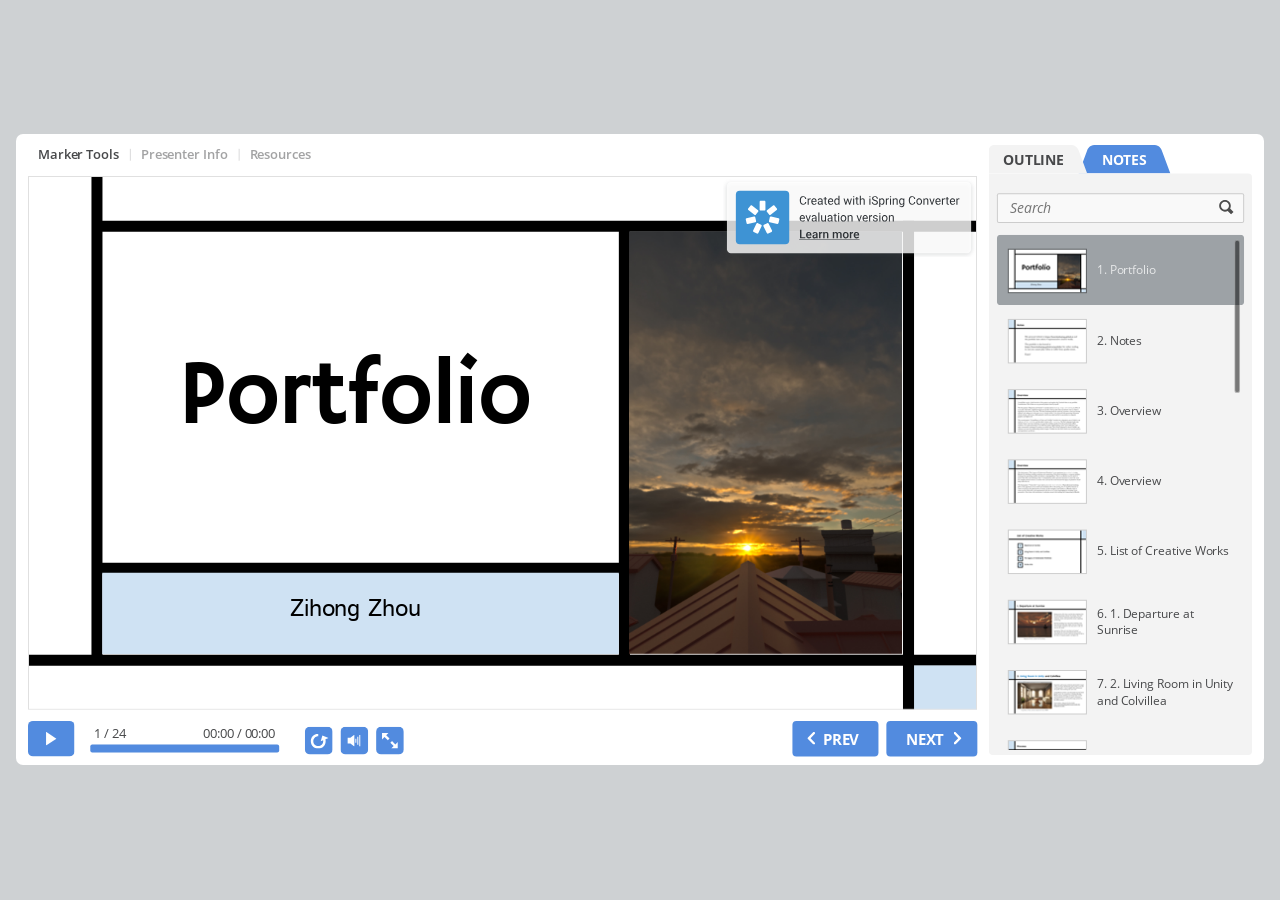
<file: static/portfolioWeb/index.html>
<!DOCTYPE html>
<!-- Created with iSpring --><!-- 1262 644 --><!--version 10.2.0.91 --><!--type html --><!--mainFolder ./ -->
<html style=background-color:#ced1d3;>
<head>
    <meta http-equiv="Content-Type" content="text/html;charset=utf-8"/><meta name="viewport" content="width=device-width,initial-scale=1,minimum-scale=1,maximum-scale=1,user-scalable=no"/><meta name="format-detection" content="telephone=no"/><meta name="apple-mobile-web-app-capable" content="yes"/><meta name="apple-mobile-web-app-status-bar-style" content="black"/><meta http-equiv="X-UA-Compatible" content="IE=edge"/><meta name="msapplication-tap-highlight" content="no"/><title>portfolio</title><link rel="apple-touch-icon-precomposed" href="data/apple-touch-icon.png"/><link rel="shortcut icon" type="image/ico" href="data/favicon.ico"/><style>body {background-color:#ced1d3;}#spr0_20271a0c {display:none;}</style>
    
    
    <style>
		#playerView {
			position:absolute;
			-webkit-tap-highlight-color:rgba(0,0,0,0);
			-webkit-user-select:none;
			-moz-user-select:none;
			-webkit-touch-callout:none;
			-webkit-user-drag:none;
		}
		#playerView * {
			position:absolute;
		}
		#preloader {
			width: 50px;
			height: 50px;
			position: absolute;
			top: 0;
			left: 0;
			bottom: 0;
			right: 0;
			margin: auto;
			border-radius: 10px;
			background-color: rgba(0, 0, 0, 0.5);
		}

		#preloader::after {
			content: '';
			position: absolute;
			background: url([data-uri]);
			background-size: cover;
			top: 0;
			left: 0;
			bottom: 0;
			right: 0;
			animation: preloader_spin 1s infinite linear;
			-webkit-animation: preloader_spin 1s infinite linear;
		}

		@keyframes preloader_spin { 0% {transform: rotate(0deg);} 100% {transform: rotate(360deg);} }
		@-webkit-keyframes preloader_spin { 0% {-webkit-transform: rotate(0deg);} 100% {-webkit-transform: rotate(360deg);}}
    </style>
</head>
<body>
	<div id="preloader"></div>
	<script src="data/browsersupport.js?4F2C6B6A"></script>
	<script src="data/player.js?4F2C6B6A"></script>
    <div id="content"></div>
    <div id="spr0_20271a0c"></div>
    <script>
		(function(startup){
			function start(savedPresentationState)
			{
				var presInfo = "eNrsvX9yJEdyLniVmtYfb8YMBWb8jqTmSQsUgGnaomcocgTJqB6jFYBCo0SgCq+q0M1+sjHTNdbs7Rn2EHsTnWT9+zwiMguNblLUSE+c1chEtFdkRkZ4ePivcPf4pxfLF5+/+CfTuZNjd+ynMZ+eTH3XH02Pj1ye5t4nb/zR8bHv//ji4MVOHn5Yb3Y367vlWuCrpz+8e/F5H7uDF7cvPg9e/l5J+9V6s/j6YfOtDdEGb+Sph7cvPrediQcvHvH55fZqvXr7rekO7WH3bW/+Uh5ZvPj8n16s8J/v8B8Bd5vHxcGL+YvP/4ENLx4e5LEtQXnEWX7sZn63XfBn/uuPf/jjgT692u497T/99MP+0+4H+t6NnzY/8PTDp5/GNIeHb/YHEvmwYuLDnu/2Hw6ffvjt+OH86TFvnxvGx59ePDOOjz99s/d0/wNPX+49nT799NvHvad/YJZvr8dPF/L96NO7vXGn7nlsy+Mv7vcoGFtm++KP8vsDfp/X3++eUsHBiw3I5cUfSfX/9OKmEMcf62fR05ejzfcFtnI+Nf2xPT2dzs5O89RHm6dHtk/T02Di8bExXT6Z/VFH/uJ6vpu//mx7t7xemMN/xBpfPf31ikv/e3x/2dp2t/eX5vBh9UZ3fMrc8N7JyK7bLGQ+3cEwve/Hg329eb36Znm7Xr2ZfHO7ftT9LjMSjHSHXWf4nj9Mvk8+GJt9SDbZxdSYP/7hAAMh3v7hDwW3io7r8nKn//PlbeUZuhJL/ksmzy62t/OHxbb89LX2d6F/3pc/3+nfG/3zbq0PK+p/u94tthXt/dHxUQrmZDpzERz0uJ9ml/tpl83J8bGLzuajZ9Bun0W7/Tja7U9AOwcKlL96P3lYbLbr1fxu8m5xuV3uFpPldnK72z1sP3/92evPbhfzzbvl6no7f79cvTl8s9zdPl4eLteT+ep6srtdTBqvn9wuNovJdnG3uNptJ36yWTxsFtvFajffLd8uJlebhf7j3Xrz3fZwIl/f/H7vffmuDFj6WW93i+vJfPcjhvH6s/b+688mN+vNZL26W64W8vX5tTx5MFmuJlfz7WLyfv0o/1it1rvJw938/eStYHW9ncgb28ebm8VmcrNZ30/+x+P8brl7L2PZPi62hxjk6eof1+9/8fMkyN+9XWzeLhfvKk2m09mRPfFH0zNvTqfenHTTfNr103CcZ6fp1J34s/AMTbpnadJ9nCbdT6DJOlaQ5RdCJY9315O75XeLyW49eQPCmU8uN8vFzWRdHpysb5QCN+t/JM2BJBffy+rKmr+7fT/5Qhb/6u7xeoHH7kEJ9+8HepPFna1Xu83y8nG3XK+2n0+O7u5Kn/eTudDy/WhztI9cr4W6Lt9Lo5D6zWEl45vlZrurTx1M/uWf/9fJ4mG+2T1KPxjX14+rzXK7+Jd//r9B59KzviCfl85lZHfy0PZKFntyvdgu36z40maxul5shIzxhKhH9nDyxY77ZDWRDXH3nptp8k52g2AHry1vlkLk8sz9w/xqJ5sBn7pb3izkzcnt/Hqykn12vZgLfmR/SdtytZNtu5WJvcP2le3wjvv4i8n2lkvwZo2PA883jzqbHaHd8l461akDQcNYBWc3ggQZ3fZxiZ0snxHG8jgHmj/HMq6lj398lOnfLeZv8cr65kY+V1C1nS/v+OPjDmuPj70B8xDeMsfX55Oru/XjNbonTjG1d3PZypfbxXYr3yM+3ixWi418Ujp6u757vF8Iqq/0ze3BRCa9ETKRf+GL66vFHP9+d7u8ugV7WJEByQflj5LNvTAfPnsnP8mo5Kd/XD9uVov35DDr+4dH6VMGOn+QTpQWr5fCpwQ1QgbbX1RC2S5Etb3eo5TzJZHw1XpNIv3bFTgQOpit794u7wRJJBul5e1k924tU7+sFHkwAUUK3erolbpIF7L6gre7KZZqWJ+DxrrX8p8NyekSuJZFUNYp3HG3mV+B0U4G2h4+Oblbr7/bgnTWoBb2wkH/t+1zHwTbnSzAWfnVxfdXC5mTEGlltjJ2IcHHOyFC+cL145Wg+PL9MB52JBuxUv//eKSYKpSLL8hAHrd48gbSR8gMHV0uBDd3yze3u/v5wwNnvhUptFhNt7I5xk9XMuBMNnMRP5vl/yS5CqFc3a6W/+MReF/X4WH/yaIu5eNXRIbiqSztCFENt20lD7A68mUZ+upqwDXkD0TR+5WMYbv8n5gUUKmfWN7P34g0GnqRrVyE5aXMB3OvdAqRO9+Aip9wRZnSvSB9O3l8kL0rnG61fnf45yHVjkI+69MsT0+tD1Pv7PH0OB+dTI/O8rEJ3Sz54/iMVPPPSjX/canm/41SDTSyu11u9nc/fj1fvJlfcSP8LWj93Ry85EtZsSVUpu0gNYaFxHpLN7JXHjfKY4QMQDbHd9wvpKf79fXiTin/tuhDw7YEYYBxrYU5c69/OXRXXyQFP8Pe2rbgZ0a8li8q0e0W30NgbMu45ndv1hvhzPdb7Bbpt8ixGxFZS0zonewF9KY7i/tN9rn0S/m93FBwadfzx52IC/RatMkvdA+8WazB6N8LcYNT4tHVWkSEyK6V7nT0SlWUnQpDkKEfTn675hzvFt8LhuWbEGht+MDjYivbUkUkP1RZqPKtyY10KM/qb3dtMR/aCsrEHiERFouHySOXh19fzEcKxEjNIGFciKYiAzoS6TEQABk7lv72/VZE/Z1I2cu5jki4BKYo6/i0bVjzNxzM45afF64ovGIOPiSDFWmG3u90ctvl/eNdZYF3d+2d+zV/k+eXO/JjVdQuZQIiNedkVwOKQZU6hLXqEHXYou+826KXFREnPaFdprj4fo51OKgr+vu5CLXlBOveKFu4+PJhN/pMU6du7h6XMnZhk/LYPuOregEnvoG0E72ACBZ++iDK/5s3QJDInd27xfw71RvYLmrcXKiKAuh3QBZVQHY2YAkDviIqaF3MN1xvfUi33tP9hlUsM/qZ8uFz2abA46yadn+HzVi58km03VE+idMT26WptzlM+3CWpiezHE+Mj0fBnzzDlcOzXDl8nCuHn8CVR7r5rqrmlUP/AC/GYz+ssOGp0f4FaPAfi/84/MdrRx/B4M+QGszh5Dm0VnKIJ2f92dHpyfTYnZ5NZQZ+etwfmelZtmddyEcunPhnyCE+Sw7x4+QQfwI5fGToWKETFWuX86vvwHBghB0opxqbcU9NIPoSKAuemnXb9c3uHYzLC5Gd33+9k4W/L9ojRJEwiNWW0k+oYrsQNib9kmmsoLx9/iHf3373/uA5C4c2TZPMYFDF5pEPPd49yFQrT6Ikul0+UBS9lA9tabs9KBc8KNbVav7//j8wwqnOjpSIwRpkZ8tq2dFEoP0+F9GwvBPUfq6felwBd4vVenO/fiyqwnoN415UdU52vlEjq0no2rW8t6XyKkakgJDtqjPgSZ05Z/GFmPk0Gq4pSf/udj2Z38tE0I3atwTfrGUKfy3CtZhmggSRBje7gpJqkN4u5tcyoPodmqHy8xcH+Gn3KCJscSeLAPMahsFq+w5mlQq8RTEbL4WrNGO8NkLDv8dK/7D9eEhifIZIq0ZX5duYrn6ejMQeTn6YwVa2chZ7f+qCmabj09OpP8mdSJnZ0TSe9mdGpEw6OcvPsJX0LFtJH2cr6SewlR81Ebq7VtuH5ab4Rx7m0FLU/h4MQtHaHm7Xu/VTo7BuwKu1ShJ1y3y1Z8Oq0ldN7OXYK7Cdiy4FBVy+VcxxdaesqF/Bm4ZdoPo3HDuyaakwYg7VfpcdtRqxBO6R+X1VrrEfP+LkGHvDRtpv22kXS6F2+f2rhX5IFKwN/D2v8M/BdYc+LvFpmj/yzevld7vJ8XInOLhb/ss//1+ifs/Ja4ZBKlu546CmGwxKpjssj2z+d3hM/ojWXzQ7uBjezjdL9vQJL8FmMbIwLhdirCxvHu90wfY8HHTCPPFyFP51O4erfIM5rMDt7tZvhKdtB9xcL3bCVUUi/Dgn+Xb3+jP9xFTenurEMe/pcjV9xLylh4+oNgcfeHUqsymrKAh+efLVlz8zfiO7GP38w4vbu+5b29lkbtyVTOH2zgzgHxpbonW8bert7Mg4E4yZep+Opt7Y42kf+9k0Hh+fHR/3Np7m55wO+VnGkz/OePJPOVXToWI9fyOGyEO1X+G2hjoLnzOo/Gb5/QRiWDrCYr+av6c9uvr9YrsbCd89xoV3QC8qkX6v/nd8rezCxQ0dv/f3slH+5+Kap0I/U0H0ZMVPw9HsqE9n05OcxKDJp2GaXfTTcDLr+/70tDs+6Z9Z8f7ZFe8/vuL9v23Fj+gbKSqMWp6rxY5+A3K2xQ4EUchAV/F4Lmrab+7Wl0IXX9yJKincmHytMhswirbe92BD7TgPGgn1ssWOmvK4c37wjfa7HPW7HUhq7FSd3IoGOK1SRaXHnwXleHvan7qEE7fjbuqPj+209z0MINMfncV83JnT507gu+eP4LtPnMHLKw//BuI5oxz+Sv0sWD1IjmnZ4VjeX3LZfkViKI8NjEIdffRCqzA7GPQcHICsZqrcP8dbmnPmjbpOZHjyQ/WvwZ4a9QtLYv345vbZ4wZYG9tGum/u5tttVbh380v4lsR0oAN95MXf7t7fqVajlsub9VrPeRaTX9LFORfiffOrX/z/QKXuUjg2uTud9sfZi0od0lRgP+3tUezOuhPbp+PnqPUjASOfihgx/55a9evN16IvXkF7u5alfStkgeUXjflHKk2qjb7+rPgkX382URquhzD0jX9gkD/D7xrdQrXerEUzJEFvr0Tnv7qd/PKr3//95OjqanFXbHXZde+oZInA/t3Dbvn3v6pHX/SJ0rP/4VGPjPjx8k7Gwi6eHPv83HUz63oz0s0IDrrZbwT/i43SwJn64pUDfGgvnoWjo9OUp2dnqZ/6KArcUchmeiqG4pE5OepOzp4l7ufDcswn4nLMTwnMeb2pw4cZcE6PyO83c7EP15vd683kZLmBgcQGIdfXPHi95o9Lxil8Cevx92o9oouvhiPRVzyakVfO5/eXC2F8wv+Ovzo5k1++flhcPd7NN4Qnv/xST/Anr5abzXrzq70Hvh4/8BswV7QfbW+X390KvU+/vl1u7hbvS09fkUt/eceDATz4m9/8vXR7tVnfzK8Wu72nZuuV6AE7/eDT574enjtZMsZoox0O0HS2ftQOJr9/t5ZZvucewqvAxNfcxPKPyReyGR+wI8XIHX59Ob/bCZb+5tWs/jj55ZmMW4zp1bXsVpnz/eOOm4sYWV+u78ZPU9v+MXT4M5QfP35/GZfNkZ3l6dHMivDoZJMdhbNedGa4eLujYPrn3Lzm+RAj84kYI/NTgox+eCLUgkZ78Gx5B8fcL0VJerOBEvR2geU/Xn8vphCaQKzzR2mQ7VR/qVu3CKC2875cL1dl9wr0N4/zawUmv/z6QQwlnox9JdQ8X73hbiNpQe8A1cJ9MD2mjKn7f/JLsbu/wMHtJUb1ejOb34sMwZeWq9u1CLv2w8niQTjD+mZyJhvmGs++Wm4RiTFfLdaPZAsnX73+TPrTL02+eP3Z71Qr+81crDnB0KawGW4hnMxe0QIYNC8+vbjW4y3qdz9Pcnfqkf+Bk6AW6Bl9b069mXYxB9Huz+I0nx2FaTo7610Mx91RfDa+9vn4A/OJAATzUyIQftxkPnBD/n6tMWI4D1/tigdsuwSrG59r3y7uHnTdofBsd/r6X/OT8t5y0xT97eTyUbaHPjyKXBg6O6hn7sW79CXcdys9wUckz64dunIQ2EuCtIf1jkE+JYhneS8EX+Jhbtf3a5yAwGGnRyRbnvVv1w+3VPvnOBb+1In/fHzg/8UEoQWj0+1yXr6+ef3YdUddOfj/saf+fzf2K/72wzCFeTHky6gOhOfIjhYus34oeqL8drl4u1Bnzvbx8lr04u2H/kjg/boFOMgaiZDkPOe79cMza6pnD1v1r5bgyQ2FII459HgHBztYm3J8L8stw/+Xf/5fD3tBK9XWK5jh2YrotL9ZXw8vy7Ld3am39XE7djrras7fwDuK4IT1uxU8T2+xvIc/8rT26elIDSE4FbT9XJ0LJ3qS+OXt8m4NSn7f3AydPQ7HKU1tSrOp98FOj0+T2HGzHHpzYo9OzXPRveb5I3fziTN3E37aKevXO3iLaPzMGWcpq1/oVky05e4AMSliSc3r3tdtoYbViGfwqK/[base64]/DMvJoabJ94EF1k5u6a1aT5dVam3SzLCtreyey9gaRSh8RCqS5Em/IeGo4+UtIXXXJkeq2u0Pwbnl893o3/TuR68v5vfDsu2u1KZ8nXC/0dn1dj6WKAId77Uro+Ov3MqX7Pzdy6nx/aqyfTU8djoBs8NNje3Y6PfMn3clx593s6LmzZ/P84bP5xOmz+SnHz+FwcrHerEV9Uja6pTdWONFXYlWoE6mdAtCz9aqCJWya0R9XNCAOnsaP64FtC2eDw+nuTjqFKB9OgAfWK9QHvnYP9wSDMw+eRmYeTBa7q0NyogUjPLZiyb//xUcJLmJ61OnwznaxK/GJ62vMBiEfN3Drqd9X6H0LUVH8wNTIRA/7658nRb6CekQT7F4kDFTRr/Rwv+X5+GT6oxCm3dlJmvpT0QmO+9zLf6I9SSd9f/S8C/f500nzieNJ81POJz86fqzr11fL6dlSVAU45PeUttl74SXbwz/TNTt1s3SczrrpmZudTH3OSRQ3a6e98c4cnR6fzvqz59bs+fNF84kDRtP/qdfs+O5xIRbjavHno2V7cs8awNk0iO7kyKSTs+lJkPXxsizTvgvH05k7OTrt7VnMR89tLPv8SZ79xEmetP3rF2l/0GojPQlVnO9EEj/g7ydjyP+OwTFkmNXM3cEdsMTRmJhgKz2daPHconaurpbQHtQ2/O3i3W69+m9bBHq3KMPfzt8uF5vp17v1d/[base64]/hICoqMSMgdifRftoj7keVUafNz0TUr5i/v1pdb+UH9L5Pyp6kk/9D9YfLf5b8HE3PQ/eHjj5n62PTTz9n6XHfoPvmgax0+/ySGv7zCqWUd4qF8+cB86kEzenD6ySftj+3SfdDlSlbgt7ICv37QE/H//vrFjaz4FBGInxvz8P1fXkGF/PwvlAv/5esXf/Xpxfr1688e/upf0duTpf3Xvv6jCOFP1ek+2fypen1CZH+qbp+S5L+t348S8J+s2zG5/3r7IIypdtn6SN0V+5iaX8MPPF/91Z/u8/bfZ1bu3zKr15/91X8yXUqVFpZS6F7w9Rdvr8uB/c1VfEG15cWv+UAVHfANXO9uZco22sPs3MP3r19MbhewOOVHl9xhjIk/QtYuNvKjqkXL+zeO8U2CnV9v9Whtu7lq7fyMObx/8PLu7v0D0MrfXn/G3wR/vy5PAZGbF58bamry37fASFZ0GNPbrrc9dS0TMRrqiEXtetn+9VX711Er7/LjlMvRSUsz2RLOidJseoxMVn8aT6dHp/[base64]/VrShn6nd7u9wi6LEEkyNxtGhWdG2sL0uev6ju8yugXPTQd4vt+n4xeHAO9GtUKKvwLR6VGT5UxzokM44yIIfPFU19uRkxrb10To2WW9wg/EODR23XfTfqoeiXmvI5nyC0yXax00NIZQSiIKjSh4duZHmsn9BzuZ388klaJfMZhAk84MHrnTBPYVzmV5wsNHKkZYnGGbuzL79mjBQXfLdefzcxAUUbHnflgH/U515pjV881Tn/S+V8Vgb/6TVO84d/g7L5X7rmf+ma/zt0zT9LVfPJpP7zKpnmiZLpZAI/oGS6Lhy6D5TM0Y/PKJnmh5RM+3NQMltS+Wzd6g+UkxRK2ZEGVBSeqou6k9mJN12eij5qpj4dixqajuPU2dB3R6K2e/dcbpP9SO26TxWv+ylBsv/6iTH/voYfVG+WOp+u26HQ16rhfTlfLe4Oy1n8U+0P6hHKQ+wrWnzaHbawvIO9mg9P4uPoFP8wjwCr9vD8lhk12R/fRKR1extUsb992HjdPfbayzgupcV0HhvCuZBT9NHnA2OyEKX8zxvrggv2wDl9xrvQhRx6f2BSz2dyEnpOJuc/sJjlP4DlCC87mJqYDo08EKLvvfFdPJjmHjbf8CH/B26S9s6Hr3z4BmZdZhI+mInr8X4yKVjZX7E/cF3kKIcebfRPfwn4hu98ELo3IboPZuLsk8lPjT3szfAhzn5vJh+88uEbo5nEpzNxMR+4lA6DLKowLHkrZSMj7TjU0qnLZew2W5+Eozvz4djlCW/GKCljHxDgno79g1c+fGM09vR07CGGAx/ik/k7oannxu6S76z8nMIHQw89x+Fz54XMQht5JTm+sjfyp298+MJo4PkDpNt4IKyZ5FFnn0j6+EX4X4ooWnxgMvac7NVghS5zb54jfcze2D5nm407mPb7r3TxGdLff+XDN0Zj7z9Aenj6vk1d27bDr9i2n8Z62YNtX3PbfhrtH7zy4Rt//FBBqNrAQdMXnmVj/8B3PuBcO3T2yG6uP8Y6iZl/0ke3eKjvyXrxjz9SkL5A3eP1uM7y9hne0r6lCtGf7nv/isnn/8DJx/9sk+//Ayef/oMm/+8TZXAx3yznq+HQOsxicMmGaTzKos7NzsI0Hx2naZwdm5R66/LRc3Gh9vmcDPuJnAzrfmpkQR0z9a4nvpbNj/O1bH6kr2Uz2Xvw446RzY91jFC/zD9h1B6jeX6gT5r2LPUnbfvm9pNGv4+jUUt4ipahKT7xOo3b0lNH0+ZjFjqOFDefQtvHrOAPXnSfeNF/oi18qtP4iRfT0xd/Gl12h+FHUmZ98k9Pm/95rXn71Jr3/vKHjoy69KE1P/7xGWs+/ZA17/63WvMHI4y4hhHzr8FI+BAf4WPYyD+EDf+fBhu+YcP+WGyI4vnMkaILnzpS7H8II+Hn4O35/cuj3/6fX/9iKDnRnRixMKf97CRO/Yk/nebTGKeusyfHsyP+9zmZ/3xSmv1EUpr9KUlpf/OIsKP1avvXrzf7Gfj/x5v7+fLu8Gp9z3NGnRX++eXdAnX8v0PorsYoYWRaMXbXakH9zIIN/0Ct8Z+I719v376ZfH9/t9oKkaFAAesTvHv37vCdO1xv3rz+DBqyrMhbodZh/4c4pvXcCYSCw8fr7wXsJt1Enpjw55vl3Z38tlqvFnAcr379ZnJ1t3yYouKY/P64ufvlX1xZ34sad/ntoruef+tziN/K/7tve9/5y3QV5j7HX9W3Nd21vrpIl84tkv82Xi4u5VV3La+Gy28vb8Jlzq4T4zOUV1nj7FpefOUneeYn4TD1XY7tr/w68S+tTzMZzqFsHfnFBtPa8e98kewM/0geT5hJfTRJu0/y52We1RcS+qwPyr/sRf5mwMi72+VuUcDp+mEOQQrkHWb5Uba4jJhp98CocfLb+/qPugrBjxeB0AZP++Ejf+FOe3fiW4/EAb+4eaRbfvF2sVpfX8sDXJUPfiW+hH8b3/uJs4e9Tf1LwNm/9OYwm2j4N3Rp5u2hF35ZH5t4/HUGsE/ZDjCeD+FCNnGXrJ/V30WR90Lzk9qPdZPStfyzfa18vIxpJpI22IgnJvLPLqXWTQX1Kxflq3ih85ajxNbEY763po36yWS/eeXcoU2m1/76cwFdFwNB7/258HnpduKwzmgWMPcRsEnOzQTuUyfdu8OYpRMBO6EXAbsYHWBvYsTXogzn3PaHTvjFxCZh49nPrIgW7y1gb1OeCGytCYRljnws8vE+G3cuf1MyfKwzoT+3Mhrr5DNCVsF6wAjyJpyF0MOhkS2CFXHJuAnglDzgvgf1i9AwiQsoNHwuPwtTIiZkD/Qz+d0KuwccnQ14LvfGA5bt6yb7mCMmvZh+E+/Q3wX+eBdnQI3BZvEFJ8SwBRxk1MRNdmxP1oVzHfXEx0MfnJHdKnMKDnDogRp32EfBicA2dxYwXFATL7MJKVzgr7WCG1kCjFrIret9vMDfOLOYgzegPO+Sw9u2C9KbWNQGC1N76w5T7ogT3znBUX/[base64]/[base64]/YeecxalHm8n2fPESXZ56E12tQ/h3IOIsIt78tGZwB0ZpbDjhN6F/eaeuBDtP0+e4IZUh0OdJhawVknFBMWCIKmXDQjWF7wiSeipiQUgCStexUKQtXQxNbEQjNB8CE0sCJwgYotYCFaac2piAXAvDLmKBcG1Fyw3sQA4YfgqFrAUwDl5W+BGTzlRDnQ2R2UEyssoFwQ7FluwygXBRiT2ilzw4P8uNbmgpGCrRAUYpNsqUZ/g7hmdaaTMUEHJ8mQMUMEObe9mApoIzi/bpxcKz+DZkbCQWAQsLFrQAxL1eZbtYepEqRM4ywbJIv2i7HnBnjAeC7jDfivwDKcwYOW1PfVgyhmvyxKLLiiMqsPikGTtDGIb/LoLkwTMQKqQJeYBFn4icv9CpI98Kcza7waske9lJ8qJlQUSMYJPiHlnAFvBkXxCVkL2uhH+g98FFr0gAhZC4BAdMMCzsNTPcBgjRgngYAQTMiUP3iCwE8aEKRvhihUGhkTImaFdMAYMmjJVwSjnh+8ZIW9gPAjP5niAQpB9yBgv90lbMCOo6/qXGfPHSjj9jjwXgHL5jvAQC7gTUQLY99GgX1jmGBf3rcDCLxPGncQCBSzy0A3zUBhL5yGVazvxIJQtcPAEcTTFzyVh7wLrync6TaAVwl+G7aJxAyzLJvvpAssY86z9LLsaLA/dUGmTfeWEsPEZcBNQhUggAYUZ9QDhF8diOJFwoB/T6yR0FArPBMZ54NBuiTzSW4hcHC9SCP0JryKSMpgelL9etgWQLEwRw+mBzIL8sntelrX55lUWQdLhuwbbWBZHiIWLY8qigxigJhooXhkwcF/AWRZeJCTWWoUxJ88lF84ZACcL1V4UpAubXuZAFncBXMvmfZnBJIw/x3PYjIJy2bvoVThl0J0gSMjgKdDLOq5gztwQBcSQvRDcqJVjAZg6wjpD+aaVUehEv3nVi2LLqZQd38vHQc51x/cdOBZXIGOlBNbtKMJJ6HKWhZwg9rECMhgBuTuA8ACqHuBO+CvIBrt11n53UMP5HqlaUKS7iNoFQPAInnV2ujw2cxBW5DH3lLc6yLLn+ih7SyYhW42YogYqMA73K25kzqRJRZxAPXTw2ujkT1T+YwT7PUbudFUEMTOBfdRVEvPGo130z8CRYyYNphVE0w/[base64]/AAIy4KMFQNPG+s8liLx/Mhac3AqQCIwlpBjA18oLWKiiFbUFUMIXeBXcrcwkK3eJr45I72nKhYVY7UgddGsGySlz2oP4ZZ+cvHYHACX13iR1MvDKSPSqb4qjCQWR+rkMCic/EMuXefLMdkfGH2Qj8YVKjymCxPphTCwMIyZ1ZZmODGx9AaQWaZ7DBZqEadMG1HZEFIzwCLOUv0QDMSkNtY5i/ETjCptBKheQHHiqz7rP0u85Tf+Vwu5CYiZQI9FqQoJAshV/aEbI5cxBhtYplZUeAKzJXEKNEvN1vVRAKZPianOkKgIkRCgezHuDp9XglJyFikAvY8dIuXPfxJTjFpAumWOkeP7WZI11BABzjI97FtBpgcBcsflWdGqNhYKTANcMEcuRHAOzF8yBjsA93idXbj2X/zynRgqtTDDARx0QFEGMoaGQhm3+eX5amLMohZfQuDAA80nQ4gAe/weKgODjoDbA3XwoByGHuoEoTjBlxHJDCf12VtzfAKAYZ6iXFF7czI8BKfx3dt0gkDDn1j8/o9O2gUGHr2ftRO/w9pBSoDYJFVZJJCX/I8ZFasJgvyVw65/cDO8h4M1AwY424eIZSPXSieK0KBf9CXGw1PdLk0Hp6sp/JsKjymk3G62BQewK6PVeEBSL5UFJ4RvKfwtN+LwgPY+thEEmC4LorGAzApu4u6iFAGbdN4OMreNo0HMOy9qvFgVtQilCMAzH2u/[base64]/Qt8lLMUkSRc+hzh3epbKY9FnFWcPxmcjNZZnDvwEw4WuRvElzYJ8eIxg5MVuKCgGs9GML0dhLGBMvaTIwyNHS4v2BmAYTiYXFxCOPQaucDwLRz4VBcYI+v7sNcOA2V4HwHcftS/jFX7K9+HLyuPxtfgMv4C94VD1/dlrWA7tf4Rap5n7fO9WmFteH3hmXX4Cs/a9Fp7mX57v6Cndl+w175esNtGt4d9LAe8V/kDDc6BKQwanD41aHDlrabBAc5NiXPQfuOgxDmqY4MSJzAdUlVLcyCpkRLnYjE0W3NvbVPiMLSi01UtzpEjDlqcwCGNOBs+OHiGOXw6Elq7zCuMtDicyxk3aHE4+opp0OIEphZYtbgB3tPi9PB4hFQ+1rQ4RSLWQBYvqglj+bm+7kx6j0UBkek0p45MXthAc/kYj6PJUauDpkPlqsfYAEMqCJmK/ksBIm+IdXtRZNtM4eIOhQ7k4Z4l8+g6EJOHZ11NzF74mDcqV+CIsjoeXywwskGBO+MHNokTrThikwK7oGoCbB/AXVZb00NNwGmMVRPOccfCG622KVW0ii7wUes5Iye7OzsKSm29KMgU7HoalORLOA+CRVcXRJuUL3lROtOILw2w7nu8a9PAF3A+50Z8CacpfsSXPExDO/AdnIMaN/Aln0mD4/Ze+VZ5v6cyNfQPB8uILwEOI740wGX8Ba47v75fOUPtvzCO+vnKV+rwKt+pw698qU5v1M7pj94neobuOcr29YLdNro97MtyBLi5aGFQpAcLfxLWvMeZswnQ36mO0dECmKqo0sgMcGdVlFMtRyaU+i/sHtyVHT7AsHTYX5c4HU9LKMB5zvF3woA4HhAVVod7QOCssK4mTpa7MKx28PR8Du2+STHY4yZAteDikgPibJhrDW+qCcpPcfpBzZnJUoRhT80ABzp5EfjI5qTeGN1vA9y7IHwHZ7Q5zspfPqc4BfvSQxv4GAAXCkkWXBbniXo4RYej0fPEdijT5lwObQCbMGpW/QCv0/IKOIbUsyYfA1EK88P0RUvDEvtyVobPDjA276zBRl1VfD8XpRm4FNjpoU/[base64]/[base64]/[base64]/GzWK2Ho+NngIWr8xTLRO7GdvwsxCLYGegLzZ0YsfirOiSPn9ENGVw5fgY8VpqZTTu4ZwQMPoxbkyoHPH5uM3xy/Gxir/GXGBZE92hYbFFFM2YOrSlqA6yKHGBVhVTRQ1d50AMjqGBQEyPUvEGviD31oKZ3CAzOO26n8Bu9TpdK7T2J8A9m+Hjq6I9vgxtgHXyFqx5X3696Xu2/qIH181VLrMOrWmQdftUyy+xGzRoVUt5WzNS+C97apwte69D28S4LkRANU/WJc4J9KAdJMjOeAJNiaBQJ3JuBYpLHSU2jmBTVV1pbW/SDGmGArdkzwhKctGkwwgi7wQhLkPVpMMIEdrbZYAIZkwYbTIaTCssj7xDYxTDwFoFHNhlnk8p5HgW4wF4DA9QGS04PEqoNJsjplWWqDZYwk7xngyUc5/[base64]/T0MMsWQWIPTVc32a8jsF4pAmOlBNIxU6fgQcjSlYzLnCRCTPw1u7UQ9NLuQDzGq8uoGehqlrdHuOtHKsnsGkoqhVODK4Ghh2CAlmN/w5K5OSlXEjLTRDco0O3+rS13ZShuow9JlVyokaXdcoi9HVk0Z4HsGYcfKEMEGpDAsddKoKw08d9Huu+Kl1E8AAS4OfWuDeDm7qrIczVb3MOGJOg/oJ+ih+LG231HLLUeyAtMC4Lnqpk1E6o1vZlBMo9OPcsLXxndgPWx/DGHupMUrXnNSYg7IddVJzjnFwUg84USf1Po4Eab0/LCfQiOEE6E0L4TQaVtNCOA2jdHwL4UT5jF5jLqlGMszGDCuMMJpsBgpAsFQaaaEItVI7iCGcTOkbhXACtqGFcZqc1LFWwjgb/CSMs/1ewjjRTZdzC+ME7DSsSgktU1y2ME4MCxH3NYwTcEixhXFiGjR1Sxgn4NinQUojcC2PpDjQksftjty8hnESqyo2GcYJrBv1VuhpGRZFD1QZxtnWrIRx4n0HaY6op5xaGCe/[base64]/rDxmzVgzlvq9xBFGpu6/OWz2sr/[base64]/0iW+AfQO8VHWFFJoUZKMq2nxUaLEVr8m46MAF/UF54IYUu6G+KgRvBcf1X4v8VGAezvER6Fbuv40PgpgCelkfJRldMgQH8VRpiE+CnAshxeMITapimnSmIAhtfgoa/SkprX2qmaW+CjAoYVHAerDEB4lDE320hAe1eAn4VEYcgb1IWSiiy08CkOl5lTCowCTnEp4FOCUW3gUhl7C58iYuH6pMTLOxQwR4hPOLQ3hUYCTb+FRnKtp4VEArR/CowB7VVYRHsW5dUN4FDGTWkQ4+05hRDt7tKXEFtIQHgXYjNgU5zoKCScu0hAexWXOLT6KqOyH+CjCtsZHYXCma/FRnGkaEVjWI/MSHmXpz4ktPAqw64fwKMDFpihD3ZuKzI1yuPn0LDXo2Jx6gEc5JAK7Go5Fpx5gW46Mtd1WG19j0yEZlMcpD8SH/eDWY/s5/2tyc+oBzmrua54YTluansJBDayXY7Z+3OibR69O74lDz8ra2nJKacejyQgXqMf85akWHFHfqsERgEv4EkNNYRU736IjAAcVxoyOAIzcqBr+AJg5ZSU6Al8n32/[base64]/[base64]/mEkyOBNGjuPZlI6nUSBWZGKHiid8pE4DnEibR3ykRS0q3mLZkIKu16z7x0MpERTCaC/HQwkfZ7p0wE+cFRtogrjpmErCjLfHWmD2fNmyHmM0fhYaG6rEwEPl0c5ztNCcIs6MdCwja4SCJLYo0Tpk0Wd4+CyD9lClBtBWUbdsap0X2dWQGDXCRbTREBmYCLZKv+EYydWY4FRnQXuIjX7l8mHTwmw4w4X/yUzK6NLCdDLgJHIqJ4fcmhwpKAJQrKwUXgpQSqvVM2AV8wxF6BkRJcV0zbi2vDO2UjAnvWMbBkI5it58fIReB4BmbxcXARJiRrDRuwkVwew+PMXrXqQPSObCSX3KtKPU+oi+SmmM/[base64]/[base64]/HN5mE2EGv5oCZhdiR2ZM7MgvRaBwbGByzEFlERMtbMAvRKEMq/FB97KZyS7rYU+OWvVIAQCb41UxqCCu44HjsQVwixgfJxRxKZhYiQORDuV6zEEHnyEKsv4PlYaF7z0g7khtEb8+QIJIzMxFlJ5WdIVvEMJqP/I6ZiCV5usAkFu4+VzIRrYoa8ENmIjoiDZTLRETHcFluQSYiFloCJSMREVVqmIgI57ZmpTucUpXfgXwduimJiBW2JRFxgDURsRzn+iJlsFhRqzppIiKc7j2nrpmIRgM92/T2py/4SEV8CI4Ya+cvXHhZfr0AxpA1Z0q9G8fMPPBSsAqeWXaI5ekbK0AKnrODxoAM0ejjqL1j7A/WRqxv5qkW/OPsBJmenuIRZ0uCKORHw8kJBCNflTD6N2QdF5Ulol9nI8QpN2mBuVCaw9jRY+hdOX7oaE5VmPNyKhdLO4zkpIjNmqFoQpXCo896sDSQGHMYO3e+hy/NNeQKaJZa0rlp0qae21SeTNjnypQBUncqTJk5cN6NMJkYPT9gGql245WI9JlWpsykxW5gysjqFDbTmDLgpLKdTHkEkyk3WJkyXw+hMWUmLwJWpsyUydA3pozRIVCuMmXOJjX4JSfvTGPKBW5MGXBQTqHBaAIjMrgyZWbdqbglV0b/yVW2C6gIazBlZkp2dmhVt01lyjXFrrBl5l2G0Ngyp2YHtjyCwZaBGAY+6t/GlokwVSA0W61T10Nly5pUGipbBhi1+hzZMkeRbWPLzKCMfWPLJIfeVcbL5M/QlFiiJ/uhtafvorJl5jCmxpWZRZh9ZcsAORRly0yPNOEDtlx/r2yZcO4bWwbcK/lXtlw2h+ZIIp64smUO3zeY02GVu8KWAQOJlS2THJJrfJkJob1vfLmS01O+TDLJmmOJoJXKl7l5ct/4coMLXx7BeoQLGuhs48voD+F/lS+TpJTvloTppGxxNL/R/DX5L6MkVqQPrfEbeNZjvsDKIFVGn7oow5jVt3wpuwe4V2OBHAepdZ4sQDOMjHpA8FXSUMnEIxMEyzC+qomaYYTMvS7ttWfV68hjMbjCU+FE8/pGVhVf540eXRiYFJIpB01Tk/2gifohuRJbFDTDFCMkV3IAmn+Am0csyUIzjIxVZmtLhtEA04fW0MYzrxFW+diFIrtiFYuQyHRAqfTA+9ErbFIJiQxSKIihRPcNsEb/AYYSFEp0oMC1EiA5PQ4mTKmOiejC4vFG2UPNSI0MYSrwDN/GeeXQrsQ1vJ8Y3jH0n+g9Gb6vJ7PD+Bpcxl/glj1d3o8lRLD2HzWCsH4+lvjCOrxYwg/r8GM5dq3TG7Vz+u39gp7afcFe+3rBbhvdHvaxHJARWrOSMQADrFEARpPHXXFmAHbKqDUKAAcYypeVjTE8CWyZRG67ylg1BoDZx9R/NQjAGhU1hdNaPYarfBgefGOGVsc0eDB1ZqLjAMAVg7eXocPdnshqtSCZ1dRZV+JBCwi/CaIAwL14Dl5/NxoFwDRWVWIZBQDYKZtgFADgwrgRBIBRcNO6clDMAwKjZnziHGh2uhIIgFPLkV6CGYd+2NJ2tJ2BPNVBNAYAITHqfdAYAObqUGtjDEBdOaPTHRaScQBlgZHxi/[base64]/PWoWyC9QncJzQeRbrZHSw69CskcE4eeh1LzF6yqr6TX1MNAAcXKjOo6HBlpeccdyM/0PEqOJZ4wMRFKp4a+1IfcP7jGdi8UrqVBoajPMqdRNoaLBNletoVCTwpP4nhgBgNvDtdyMbR1GLzNdEnlNdSUjedIq1kqCJHLb+HPmdIGhiJiH27hzZsxxmfRRsNJ8/6RF5nV7Xte5iUHs32sleqxZUz68mu7rm+WV2q/oRKbfh5oSZVzy/I3jP89t+L55fwNDrqlfOkKXZ6vllTm3wzfNrWN24OX45yMHvC5Cu2eL3xZzwWKUv2qSx0R5L5w6NgQdT1e0LuGwrLZCCArBdaG5fwAgvrW7fCj91+zKJ2OnYrCJEw1Ohsign1MxLr0e/[base64]/[base64]/DJb2vwVExSkWBaRxBnbiOQVvsGUvCegq9JsAmPV5QjR8ppfV8IZV5Rrq2fND8bxAQCKkmqNIFXNW5wCIfvtT0ZIazJdEbZphidYqnIXclKz2QyDV7ginP9LPREd3g6pYbYE3PQI6z1idn1WfNsKagQOFO3YQqCnpf0nfB6hp/xjL1I8EfEO4wbqe/kBa9TTWFn9aApv+AsAMVAc1Z1ox/MHXyN1MN9q4vBQeq0zE53VZBdWW6gUcwkpNfMlk5a85yr+4XWrx1EFYr3DKH2RSvvZJaOZ8yZXclP5yBtilXaQk+M5aWQJFTYVlz2hPHhJqQuk/U1axGzcDmAnM/9tkg+GJPlRr8OuDs2gz8WpvUrYAk4OAGs3yA1WzHu10YzPqQmQXSzP6APJ7BKxBwLD44DQI31uBUCFm5RmvvyV2H13taNUPvmmUwfF0zYIbRNbiMvsDVbK/vV7O+9l+s/vr56hSow6tOgzr86lQosxs1u/23iZraecFc+3bBbBvbHuaRfNoxmqLt6QFWkogd8wibSyEaCo/mUoiGkd3Np4BMbD0kVBYTbTV71KkQNei6ORWiZVBj5fjR6S0sRR7EcopWW5HkGAanQgxqclWnApJ6sx2cChEHP31zKhTwA6dC/[base64]/hWvwKG143EdaXBKs51dkOzVZWxuhVYOGHwKhBztnkVBkSrV2Ef8SX72/nBqwBY1Sd6FWJfnXLqVUD+dB72S+rYXd0vyTLPq7WqadX8CiWjeexXQJKuMYNfAbBqECXr2ByWYJGSdWyqE0bTjg0FTPMtpI4RuM13kDoqws23kLS0U2uPPbN0mm8h9kwHbL4F5HuXOBhX0tUL+1ErGtjq3Z5vAcn4XT8IHkXwN68YHCWsJvTM/[base64]/MASj3OJdkcFevXwvCMDibSJqjlp613/Fox7P55hUCY6A0RoNwF9jsxBSoCTCcDpBaIMlea2QJiGs2EKGSSzMtTyanCqutmES8kh32KCJCoFi1ZqNWYtSyVxphkrlJwbtYgT9yMMiURMn9qESSkL0/gnHOOmtwVqGEeBajMAt8I16FcGK4GkbDsuUCO+AJkWhlHaC59zyIMAV8iZl7MILImvqzAnNNEU6MfF5EVgSN6uddBnD5suxT4J0ADHXglVKITnJ6WkzOwK/xOhUFeSMAt35ptSRQvNsxTgg+Caxv4n0SRu9dQj417wqAzQTqwKqPYGSLv+T9Dz2xFQrjqgFfiq2gjLLv1GLnbVGBwWW8Z4Z+k46hWcw+B+8qoVwZeAD/YSiX1dsDwMwYyoVSDL4xM1DKwL2AHZabr62+kDBcYB2jrBitpl4A1sLnUTisIQQP9m2D8Z+R/BceuYughUhm5WfWLAKlBfIbEBrC8JGbi4CHqDoABFDZFLxFAv44MpsEMnN6MU6BGZZVWB+vT0D4I7YKyFS2JafmFGbAWe/LdkZmkzDeRkjKSsF5sWAII8PcGAKI58rvpAUoubArYLTXoLigKsWMC24oyRhdy4XJfD7x8pIK91pOYATTGOtLCSZgjhGQVjPkQ8ko722RcL0yOYwH/smGj318Id6iYwYYdkLsNFwKTIQ7o9f7AKDIUDLhzhF0nH2FZzUsq7WXG5hAuVFhxp1hyQXm4iVG+lywpppoHHhEfjjH39DlJhT74tqsQhNp09zzvl5sQHFUiJTxZBiYL4EtHX1dADUqSSNZSPHh/Mm0gQd1JJRBnTO8jdNUN2mnxUuCL27SjvnWw9c8c97bWDSLr7VqOVXsTuqViOjpKCOoVwpOWFk/ZTAwdZ0rTMbApHdkmVImMdCXdfkN+UbHoBc95qVQ4R0Pnh6pwpIAIiRKQc7FjxpZjEsxUSrqI/CisCQdHBNj2oIVXGnRbxwfN6QZSwcIsGatFgEn9fsaXwCPfkML62f7hjQkdXZ2aA2H5UpBLW7CdD7fWJ4WpQ6j9sTsw/Z64gF66xy+6H5o1TQHsrCosFcqNxw3CqUQJ6GrZ52qN/JaQ8KWQl3UV6KIpSQs1y9ppEFZYc+YLVaq8HrfXlLYqZSHzOXzJpYFLIEYRFxZoxJnURewJEa2Vr1eBmCtfk4uG8j8FVMxqDBhRf/[base64]/[base64]/k2WC/pw+tKr/RJoXNlwNZr551KRVb4wchcaPZCo8Zi/ejM0qjdMZKPr2OzAzMhlKtWrcYh6dcii9UOmOYtWE8wr/XnyUmrwoCMvjBSGJiZOSgMDM5QWaSntIjk6OLQbnvWvKkKA+Dkx/oCAyxMHPgC4jVSZDl/brW6tUoKadt6TMds+gIGQq5Z9q0rTGNoDWakL2CaxdyHvrA/a637bgePBkucOzOYqYbJh7l6OAAi9rd6OFCmvhjJ9HCwbH3KzcPR4CcejtHv9HAAtn3fPBwsj6+GD8MiUEw/p+rhwCiMmsb0cOggbXVxYA6oIFFdHIDDSI1BxIgfRCqc4maQ16Vm/IB9XGuaRquDVIKB7zm956V6OBq87+FgCXgUVGMWa2wuDsDZNQ8HRoogiOrhAIxCFtXDwcrxo+2OxVOPhW53TMWnUXtU7bB4OFgfP/fNw4HBcjTFxQEYJSKqi4NzVzaoEsdpteLq4gAMK6C6OPD9gatOntCWEhs4S9vkSFAOdtjkID6VcFpfizm9fpCAvPg6NBcH4KRyPClVYHTVxcFq/6F5OAiq8kMzrt5GUD0cRF65qTh4vdsApkb1cPBygMGjMXkymdE1t39hz5xz6ZmLbkVgRr3ylKXqcTcW/P5Cby9TuihNn+jp9WdvRn+uFzdb/JWHd4vNZIlPLNKlc4vkv42Xi8tvfXbX38rgLr+9vAmXogaLupODdPe9PNrJ3/fy18jfd8vr3a382wa03i6Wb253AuZOxyLd/+1qudvKT4/bxebrh/nV4nerv93iMt+r9d16M12u5JmH9d18t1yvpvoKHt9+9Zvj1y84ysXZ3Xp9PbnBf6dr6WK5e1+GsVlsH+/wweP51XdvNuvH1fUX9/M3i7Pl923uN4sZvvRqvtssv58sV/L01+vHzdXi6O7hdi6P7d4/LOTHez4g8Nv53eMCY+gmP/x/8G50o2/97uZmu9hNriuC6u+/mT9ut8v56vjucTPZ7q5PFm+XnDOQ95Gx/vDAIGmgpox+yBaXew8/uA6PNFDY2ni4x3eL1fXkfn2ND63Wm/v5nbQuV/ZjOG0YX9zcLK525tvrzfrh69v59frdj+i24f43m/nD7fKqfevZ3tq3trfzh8WImJVM8O+ru+XDl9gmJOIr6/tL6y6/XXTXcyHiEIWIo/u2952/TFdh7nNUotrI10bEG58j3g9vnn79Wf2eQnUjvf5s+/bNX704eHF1++LzF78WYPL9/d0KS3W72z18/vqz15+9e/fu8J07XG/evP7Mdl3Hd/Z20IeDeLtcvDtef19WXJ6YjMe2Wq8WOps3E4xrCn6Bnba5++Vf2H4ucmYRv10skvtWFJTu29zP07c22MsYkvE3i5tf1bcVn/XV0Nmc06X/1tmUvvV2LljsfBZ85rnYAdc2hqvy6sCh/CTPhOGKegieV//KrxP/0qIKFa+P6Ceo+mBaO/6dL1CUQ/6RcO83KjOUR3ndZpI/L/OsvoBog/ag/Mte5I/eE841BvKMqxzLjRAe/BjfhDZ42o/YqDvt3YnfZ8hom24e70Dai7eL1fr6GtwMC/DBr0QNGDZScBxSNFL/EnD2L3HmakS9w9/QpRlCOJJrjzGqwiJQCr9nO8AsYs+qG2Kl+Vn9HcHRXlPQ2Y9l6Ay6ln+2r5WPlzHNqJSwdLneyp5aNxXUr1yUr86o1ViOUtRFniT63po26ieT/eaVg4Vk+nrpO4tQxNAufUcUBQ5P9c53ggxWgj3i3IyBB7gTnqVGGIfQIa4VPptYEkUQm4xgUGPPUfvWZtbnyDi7tThn8qz14m1ivVlbCs1ijnxMrzHos3HnlhYKH+tM6M/1ugT5DC/39IA9vJGAs9A0HDaIH2CpQVfqunrALIwBry5SnHEFRG/OUQrEayKbkHs/g+oaNZgwOoQcwjdpNMobB0T7mCMmRSnTyIGuv8Af7+KMGmJiRIDihBhmplGAT9+VFChEbIpsONdRT7weE82QWJERpkTnAevV9EwwE/Uml9vYoEJ6eLFTuMBfawU3qB6iCbeiajH5DUVFeFkwEw680wvubadhzD204tYbMuI64sSj+iPOi4Noog72ctTMb6NkFXywGnqnm4OTcazkq+fQuUvn+7j55hXjS8CAcCegkFVGLAYho0TnGIrLOSXAFk4Jzs3ZmeO11YSdRy6l18xFRP/icJ0X1AWgyHh7DjMLjjfEVPWyHrD1cW6KaiyJxOKdmg0ORV1hD9p6uACSh32Y1I+bxdSCLov4EZgwDmTDYrNqICaXMLi+6KO+Jk8ZNYHEouUeScUgDj6f4+gbpj3u30HNZJzUM5AMHnotxwFHvWeicwnMaYj75hWpRqcehc2cMxYc1KWom3nG/LHdKZXkXjEpakckFYHrY+wxnntmShJV0duZxyrChEIZG+Qy86JzmlTOI6KjV38jw10T3u58oD0mu116g1TQk0rbZUc49K5iAmMz2Jd05QbdEE79fpqJR07EMy9/TgpFVAiyG6KwVYTCIFIGDC37EhPjiKjYOaXwQNgKRZ4DZiSeUtwTvAkiUymDgRgBw6ILoOBz7DvblTRp7y+UgmeeJ3caXegQDAM70bHgTIBNWrvzINXcn8PsBP0zrivM6CX2fC2EYpzAQsJ6eDU7eU5UdvOFrpc7D7jfN+mu1j1tg5/[base64]/hpKx/PWndJea9fUGtyp3vxeanCn3Opvo/wRS9mV+tsNflJ/u/1e6m8jXseVuxjgH0glaKHW307lFu5afzuVQ7xafxvxPTz1KvW3WUc+pFZ/G/V7/OgOSZTEcXrJBkNKc6ld3NqtVryp9bezK/XFS/1tYDwk3+pvY0WSVqXiPmkLVupvZ8wfK+FqjWStv52txnnX+tu4sEBLRutpaVbHQau/jSJHWh9Y62u3eZT625gnQ2BLO/HAes90gSW9tKfV30718vJSf5sVnLJp9bcbvF9/u/1c6m+jGyptpf42PtPleisxvpJ4W2upv82q+WG4vbXRX6m/nY36cVq7JfJa/W3e6qC3u7L+NpDYaZV+HkVmp0kbtf52QX6tv13W5ptXOWsIdq2XlnFFSjKtXhpiokI/1ENDJM1QAhOBMn50j02OeoBdq6VlXAiiFTtZLY0xT3GohoiYJlEmURqpXCTCc1xED0W9mYZ7GuE4CGop5dAQ2sRetVgaQ5NMHLWGWtYb7rM2wyfF0liEPw4FsHutK9h2PCJnsK1qxUXU5Sn3ezJlDtFepXw0AnAQHMY73UvFxRG8V3Gx/V4qLuZC1bUeXqZ2UQsu5l5rodWCiyjVVIpIM2UOgyx7jjlzCDHh5dSl4iIKyqTcaioisKHdB8SwCN5Q3rXiP17r/TOGrhb/qQUXEc4RdZWYM9d7jSirBRcb/KTgIgoY4TgIwUVGb1JmzhzDZ8xQNbcvKRe14CKCjRTfCI5EqFG5XYPxtrUSUC242Nu2XLWdZ2O14CKiZXyu9RZ5QYNLrd5izxSDod4iIk68lrNHzhymxtrDpeCi3vfQiuay1n0/XNjwhLRIa11u93JjZiwaV6sY9kY5Va23yMpS3VBvsa/1M0u9RWCuFVsEWklALLaI0JkutGqLmGfSG8RJXSyAFHIrt4hInNjZVm6RkSc6slDqKYXxjeL7E5GJ9RomiHirnlFLKmADKwVRPGoBs54hX5TGjmWDrNZa1QJmVZhW/KVCmHVrJg2Eau1RS2jhVJUFzCKTiHhRH8swwdcdSyV4lH0K5fmgAWQjmMdrDdb6GX0pEE+vAsJ3YqnOr8HvfSqc3pUCZiWRi9cWIHopazm0Ar/scXqEK4NKLmiBuZosYFYZSYkaQgQN7wkstZH6XiuHmlLALPN0E0uAUKMirBXE2MAHWiuyt7XmttYvSxrhiq4RgNeKPJcKZpEpMqQOBrQNMErloOJ/Hxk6hr98DAYn8FVurNAKZrHWdi4VzGIVEixgFvXecbAsRr0lDXgA22HUW1K1gPwaLC9pXFvlUloEqLIwXm3bymiSzPRuDS2Uw/[base64]/OHdUTMUURAVtprLvdJaAkylK/fu4C700TOdgF3V25PrVdmdFqPp12pgfAzP7qAu3O1jrtmZHau1oHX8jgdU9SGC7g7Xrs6XMA9wHsXcHfczSOE8rF2AbciUEub8fa2Nryst5+loUKZV56tNQJQJEkLHmuNgK7cAKIKDwti2eGagBG8p/C034vCAxiRS1UksRJZbtcEsFSTsrtWKKuLwzUBHGU/[base64]/0YwjlNCqhoXTinOoTVt1HlZ5axpPrfFWlR5i1tdrAlgAzbZrAjjR3gwUZjq9EcHWjd7Xuv1aJqDTEJWq9AAeKz1PpqIRlUG9znrZX4VtiXtAGJ3Tu1l48y+i7Ho34MLQJaS3/SFykTGWw01ERssYVJo1elTfWmO9xbMFEqZYboQWxomadghMDBRGDDsMgfGCpR45cli0TFPsVQVjUaqg192nodIXIj4as6hDTEOlLxYsj+XWwTrFSD/JrKEAV40g/7uiyJdYjwGFgnJ/MVxPZ5xeTFUvCaqwL7eOGVcviTYMfzFeL3Wo19OVomjtfjqjNSDaRVYGN80NhjYjVn0/atfyGBRyOQ3o1T1L740MWOM1vd69zouRjdYLbBfQ4TvJDRfUGV+vOyntZZzlhro6jXpDXZ1mvaFuQIveULePJgTf5XqDLZQDxl3R4K9SgR5+FPjJ+mJigRrh5OeMNoxR90dw54xei+URJtefI+aPUrj2Zulf4KOcJe92Qe/hMIXRY4yWO38yOMTKlOvD5BMM2hquzilNeoss4r386CLWAdYIXMB6bWys8WGMC6sXvTrTLqCnSwiHXiMXGAO1sh+uoHNajWnczmKe7X1WDx71z0T40fctC+MP42twGX+B622t9f16m2vtv4Qs1s/Xq2Dr8OpNsXX49SLZOr3WXqbf3i/oqd0X7LWvF+y20e1hXyOc+jL8sQaHWvdm0OD0qUGDK281Dc6xwkJV4lBAX5UeVeJK4FJT4lzUK9KqloYoLTtS4lwshmZr5p0wRYlz5XaakRbnot6eWLW4EhLXOBvTzPuB8yFFfnSbAiOlwkiLK3FgTYvD0VdMgxaHqLZyW0/Me/CeFqeHxyOk8rGmxSkSsQY9Q7J5cSw/19edSe8xikmFNNzgi0IVvrl8DEtNjlqdXg5fb/AFHPu9G3xRuSKH4QZfwma4wRcJzSkON/iyslTfrvBlhaQ4XOGL05ligZENejO+sneG4cc4YpNe6/e1K3x9V2/K1lxaVgmxwxW+LA0Uhit8K7pGV/iiqk52FJTaelGQiepGvV4on1iLhxZdXRBtUr7kUeZ1xJcGWPc93rVp4As4n3MjvuRZ8mrgK15vr2p8B+egxg18CfWArN9r75Vvlfd7KlND/0znHH2/p/QextfgMv4C151f36+cofZfGEf9fOUrdXiV79ThV75Upzdq5/RH7xM9Q/ccZft6wW4b3R72UXpD7xCpxaFRbqQjDWgUa2AxFtr1TAwJRlVRpRFWNSk38SWq5SiQVK6v24O7ssMHuGO1Wryv93vrRcABznOOH4Gjs1pUxdR8cpY/[base64]/V2Op41sJ7O2BRg5Sc/[base64]/xopOH3zc11YPZFldSWh90Hi4jkkLDJhKNQr7VlsCFUc2o33TElutyUBzM0DxNolMQzmM8u+6C3XvCc5akopVICOj7tDvTGyVK6vuLJ6qcoIl3BXXwwGGDrObnAKDLDmdCEAXi28WkMl622ZWr/F6P1QwCyWMJYLhaseFItaV/UkZDUUv7/y7V7dNTg0cP2AY0sfMpTxUmetP9TLIXtmltVuqgsJn8l+tPJlGK3d6J3asYgPzkKt/FLnp+wCVpNoOPB6r8gTHAFpSW9SLcfPgGNop88AfT0YY22kdFjO5rXeYoyHo+NnFjVSrq7lFmOoV8KpLhs9byKr9IVmZO/FUHVITSNGxaWU2/Ez4LHSHFN1wCh9JVpJo9akyoGmKNUZPjl+Zs0b+L8Si7n0ZjQstqiiiTov1g6K2gCrIgdYVSFV9NBVHvRAVJbpBzURhWdG1m3UG4mb3hF7ct5xO4Xf6HW6VGrvqHsTzPDxxNIAw+AGWAdf4arH1fernlf7L2pg/[base64]/9X3Ncwt3Uj2f4VlrYy9V6V49yL++2q3S3qI5YqsuSRaHuSyZaKkiiLFYrUkpQdz1Sq9te8H/[base64]/0u/NUqfp4HMfiSOZDYrx7raa7fCItHXTiig9U8pGaMinQ41OWBi21rNBnJ+/BYnstCY+mwwFn5q+fYp6Hr8m4XJBFg52pyThs1o2s6V4PDBVyCWY0AUKWkcgbnxz1Gq6S3cQ9iQ2/[base64]/3jjrlRbRtJN5s8jTDRtBKEbg5nqaa3C4Wrlc5BdOHMkeOq58IJWgi6cnNsGxnWghtnpLfcOOPvwY0T1WRtG904QRdyq5KgtVwuoxsnmgWPe3PjBI38vubGiW7wqGtwR/AG6pq0ShOkrLeKK5tNr1yI8+bGSa5q2aQbJ7iey1qh2zIMii5U6cYZxyy4ceL9Aqs5M1U10Y2T3xE+O9040Q6mgQ5unKBLLbHC4EGWnLpJR37rh1kEOlkCU7ly3AQ3TrCpFpvpxgnaydNN3WyZayG6cUZ6040z/hzcOFlNk0c3Tn5GwLxw42QjdK4T8BBcsWS91rw0GbR5i05m/XLlYjE3TjIpb6IbJ5kovzNllKFrWRXdOAPzzY0zjA0mVvVcDkrMXWCUEm90le0ntEume5RmMeOOO4U/uADECLoqtR+Rn22t1SELmTfg9+HMGjYAaf6W9E5uhfceVlk4sSQ8cuQpKrTI0nUE/jgG59tVey4Lxw1nLsK5jP8CzYhkoVynpnvj72Vw1MqQ3YDKNdNtfzAyV0p26ujQ02kUCECdyeBSB1ThLNM9d8P2Bz9cBZ3DSafqekonIJFHpSMwnlReM3NmXHa64ERhyw6cqeoqLjsauTJsfMMwMs1pGFyMdc0ws7jyGF2GNKf045FnPIevkYG+CttkuAXpSKc8pxi/MgFZxx7ZEZBuSV2vvNMABy+5vBNini1sYGYuPZrbmFNPlMopF+kgrD1aPpV8X+IqfdcJnDoclLvO/AiUigXNc0W6rDf5s7t2614sh1cUX6flBNxpdVXPTKdkXhlP6YnXynS6yfufXvndllw4wsGAtBDRcTBwcEnShWirWVEiTVqaD5WqC7DP8HVxCfY5a2zfzYMB6bzpHwwcklTh8jQcDEi7Lh4MQMP/0g4GoAspc5wMQGLLZicDtMeONawmq4QcHrYHoLO8VwyAsTweDEATIj0cDEDr3NHJQbswxSOwefhH5WX/XOCQ1yrdBQfuejbDG0X7HUKouFyLWnwQ0GguP8ZzuHRDVUhUhJ+AGefSnbTLeKw83qoS3wB7k3+Uy4MoRC9J+tVE/yiH3Feya9I/CnTYvuBe0DENU/KP6tEb/lHx9+AfBbpzyT8K1dL0J/8okMGlk/5Rjt4hyT+KrWySfxToOlxe0Ic4b2yZpozlAlM0Ccx1UxNLlSzH/KNAV9E9ClRXJfcor9CIiWPuUZHeco9Ck1tIX64EbOYehaZy5xTcoxxB3JJ7FOimje5RaHpwn6Ni4vg1UZGxL3nyEB+wb01yjwLdlNE9in3No3sUSFcm9yjQpTarcI9i37LkHkXONNEjnHU3VU92NmRLwlY1yT3KhWxhEdg+oK6ZexR50ST3KA5zG/2jyMou+UeRduYfhcYBmSjsedjTpidgra7Mg3uUoz2nju5RoIsuuUeBDmeK0NSNrvi+cR2ONj3HHXQdjXqOyZBiDImnC3PHolEPtAtXxip3dsaXb7oj6lG06jl8uExmPZYf8795G416oFsd9xUnRpS0Jko6L1eSJsYGq+wXltGiZ93bMug5P7Yu3FK6fmuQ87qza/7wVHSOsLfMOQJ0cF+iqylOxUUZvSNAV1qM6R0BGrFR5v4AmjFlwTsCX6fej+VIC2zeEWyblnrzjuADWRG9I1ihS8do0BQOU5L4S+N65bW0WfCOcHSSzqN3BOginelYTneP4B3Ro/veEQ5buaLpcZWPmXdE4KIfBHjI1OkM6ODCkvWah+hHucFJhyMOWjcb0uFOwDqmw2FvqVJQT4/[base64]/h7A9BAfXAsWgEPcNIIUCmB6CA8uBVBNJQKTbit8JyoR2HSJABHg9Jj+v2gjnF5DlRRhqdpg7gmgC60A72IpJDt3EU+P5muBMFCLtAFI2fD0Wif7iOHpGb2Np9eo8egMI+IMT4/[base64]/mQvZsC+Zab+IeKPI1I+Ml4gArpiSo0SQMAwDx7hRaYQ9qkcZnXe8VeNPr7pCHUZi7YJ56TkzEYNYyP8G4FaMQiwM4YVBiAHcuyxCFKJTJnQbKEScYgtuagCxtVUPGhH2yQBTpSjETPkaie0IKerkkUmh8+2DJZHPO0Uh9mhGIUY6Zyvb4NoENcEoRM/aVjhnjEI0kc5CFGKw3hHjqGYMqqZAFqIQC9q+kNFDUYiiKTaMQiwklkUbohALBpVFuLiOU4MDzyhEF5STwvFgc3ZCSGIYYi7NaKV5kmCGIWI/w5oRhJgpMT1VR8l+Mq0ARDBk1TcaQYhtx1jNvfAnH8PtVJtmjYIQM/2ObzIIEUiNAoBlFGKmVPLQjiH3fhYw+xSFyCQiSm/BKMRcCinoQ8sYH7RlF0B/rFQSIIi/[base64]/GjC8uF5RF+78m1RHYZfheaW0eGP+W4KRuY1AmzVnWUGX54u4VnBAO3SjgERosDwSuUZfX+IN5ozcrMJ/MfdCSI9iZ9HlFjPKMvXDwYjXpW0I3YmVEeCAUL+fFe/LUOocKA5UIphzGgxLItw/ZDxOGU0+1UEYFmVO+KTkrGtIhTzylbh3mdLqDQCEzHlfnG8wS/[base64]/VnVMtkWFlFtcxo0LqNallBpZWpZYIuKPsc1TJb0bqolhlBWXdRLVMcuoS8iuDPKm5iyZ42IZKDu9Lxig5HDGMTtTKjCAUpzuDwPFNTpJYZHplXj9Sy/W5qmXTbRbUMupP4m1oOk0Mxkpkw5qiW2fwy0uwOs9wFtQwaTDS1THFoiqiXGRDalVEvmzht62WKSasYS4J/Br3MyRPATXMGtteGHJ1p8kRaV7iQgcxFvYz64P5nepkiFTDxFDAtNPl+/3r9V/Bf2xLpETa0qG9gWa9bQBUzVEZPvQ3N2LO3ypB2D3SnwwI1DkLrSqoARRjlsoAQXrRNkXhUggQ9KG2bqAgjRO5lzUZ5q30ddSwaF3QqjGil3mi1xVe/UWNRJSWFYMo+PCKC/doeWjsQOHLySSFGCK5kAxR/kDtDZVWEEQA8Mg6zIowSTRtaZBvvvHpc5WNvxWzjKgahodKBpNICX/ZeYZFWSESQlj3E0EQHdAzM7DYhjnraMgFS0+NiIi8SYmmweEdE07ymC1NEPIWFvKt65RKu9L7gN1L9Da0n6fu6mS166B2BDu0PdIyeDu8b6qjVH0BJ7fOGWWrNM0hTa74hnlr3euXsfnw/sMeqD9yLXw/cja3b4D6GA2tEnvAjEy0vgFzB4xHzNJd/UsQ8xQVGmyBPc7onRcRTl5liDegbGa85I+Kpy7XUBE3rdA1nehgW/DxPpQXD4CPiKS4ADHq6E64D4toj4qlT6KwhngbyEeKp/W6Ip7gQdz3IU9xDSE0I8hSmzCohnsKYm/cgT3lBkEfIU0QTFWWCPMWtZW9fgh5XXZrSrjedwTztQeQDAJcYWR/[base64]/1c8O/yDqY9vd2AO8V1QlYmuNMiS1CnuHkQOqo8g5223wZ1iosL7XnkGuxppio23014jIrP8g+EU6j4FssR+hahTpm8sklQp064kBHq1DWmdeQVCT7J/hShTmHbz3pnHLEWka8NdY6ZknJix+fRPoTQUL83PCb2QCe8bl9W8KdKzbRHoUbb460aEddZalxtFkPas95MLp2hscu/mMGuRbT8MrrVlWb5BYkbaLP89ugNy2/8PVh+QWNfZ1a5vBTsSbD8Mqa2KqPlN2d242j4ZSOT3RckTbPB7os+4TGTL55J6yh7TJ2bCiteTJnZF3SYVkqQggSwWRXNvqDhXmpmX6O3zb4MIi7UNieGyD0VWxZpQkVelrr6NbNvzgNyZWbfnKe6pJI4TD2NhQyrfQjnkrhw0eqL3gQMbOZHQWerJpp9QQejA/OjIHGvNr/Mj1IqT4RZfVGs1M5Mj1ISo6wnOBuCBUkLbDcFhVFp26SgtJ2MRl9wAhZqM/pqkJto9QXdt/qSs00RrL5oTll2ZvUlKZNxkC8GlJrRl3zJymj0pUwUbTT65kx02220tdcXxOPKexkCyqgehPR1PJfKNxMhfME2p+g4mC1KoxmOzL2RlSP0usjVIIohU/RybaDKKDGPi6QyUF76+Y0/a4qnAnsQ1uwkzgzsKXXba9KOZjRNnAqVPMp7pU3Y0/Dob51seHsU+orOK9gTA0IwoEQzIydD+woeshoqdCKc0RgG8y9j+2BphSqh/[base64]/StTjKjQLDOCoZcQs6bbFmDAnzKXQKgG10vaAdP0JK7X6hCf2sadoqK8V/Q4AgSBagShOwbecqJvkoQ05PRjg7Cn3OCFNi/srS0GYhKr2ikCt6giHPtLPREB1pM8slWuEZRCjUUsCcxVWw0xVM3KlJqKWgK0P4LlRd1M8Ypq638Fdwd+iX017IE71rLISfpwGF/[base64]/[base64]/R3USarAmhtn2hVqDszysmqgPjpNs2XJmN1Nl8axzivWKqjVbQrhIjmvl0BQbp5nuwKoLWDCFHH+fPgLBKijnMzwijsOOcCE20LTUYP3Gg7aDJuhKNtoVFqp1hed4zSibaFumM4YLQtIN47+MEUIVw9qB+dosGtrtiwLSAYP+vSwiMG//SKzlEdsSIR/QusAvgzANgU3lx1495y6+oX4/Do2/DoT6+QrR6iZCCjcFDJEzDkoK2UdDmAjLalAowNZBSp+AnJGUBG2yKAxweQ0UhvgYz2fifIaFvqAGAgo20ZQOYFMkrvGWGp41qqLcU0AxllIwvDGPUUz/[base64]/LWAgTP6FjERF4QC0fs9Gvese5FutSjBnyUXzQTf8Fch3dBdDa1h2nJPF+ATPNHCOGDn3hWCgBd5iJ6XUAQ1c+rvBZpjCndixPPCs6KSVz+xDGDyZdqnipgAdHUgpBS8kwrdFlMz8GuEUxFJRABO/VAakIuFF49oVq/[base64]/Ldm1QjQdzroyTGdENnnFGwVJqhSaFwMGNzL0jS6AeC78TlnAJhfnChzazSmu0pZijwOecyWjdy0HpuXzDcFLjO6UTqBH8zDWhRRM4Bw9IJ0i5KsQUd65sMJ1UnJoD+yTkR+b/IK/RSbEaENFR+hp10NFzxRibqjniGzFHa6hoptbViwPCEyGit618jvrwaIjvNTLQ4RFxyP+h2P8WQkwnotiF0ybtmgibJpzvjRgAy5HhuoNf7I2waLD7avqwaJn8mQxWPTNboMPMiSERh3TvY3dlJk0U/KSqgxm0ozx1ulrJWPeY1sUxRdLA8J4FfaV8OjJuEZwXwmoeGTWb1ooMJnORVMxMOgdUaZck+joy7z8uXCy6fSia14uKsR4KGmRCioJJFyiRLIvZa+QybjEiZBRH44XQSWpcQyMSTj24pWSfuP6ODItdzSAgGvOKQk4pb80/wJY9CNbmD+7jExDUGeWYNkRSipIQSU3YThfGVWeklJXvfKG0Yfx9YYX6LFy2KK7VKowB6qwWnQpKc/ZbiRKIU+qzO46tW8krCFpx0Xdb1/JIqaScBy/Rp4GYYRL+mwxU0UpvL1GdKFVHmsun8/rMIDBEYOMC2MU/[base64]/yqmMrF2QLB70Hy6iyk3CP2CPeITHbnlAgDZqucl9kVYy+x1vJ2gzFscU/Ivnu1aHtGsAaX9qncMTUEtpxMlqt0/[base64]/JD0tZrJahOniYK1xXnln6cmtQ0DIvqq3oaBkZlpw0DnDK1FuqWFJ0dWp3LXMeeNbRhAN2V/v0AHi7xOegH+Gk3NdP6caja1QghpnHoMx4z7BTSEWjPM2yIojVRa5b39AroZjvvYL2z2WnnfXbJoMMV5kadjas7gw9YsHCDh+2sWDqSpD4dkWjiYtr5po4Uj0lsWjt7vtHCAdl0XLRxMj6+DD90ikEy/bczCgVbkOhrTwqFGOjNxoA/[base64]/ue+LomieALr1C2YtyFOmqgc2Fuz+Xt4Om+ZtKPqdmn7+7n3vj+vJzQp/+ofXk+Vgik9UmfPnrMvyonBNc1G6cX3hBa298KvV2C/+166urnx1v/pHv839Xz75v+DPj9Pr9a3/u6vwtdvJ9P3t2pOtU2N8/W/m0/XK//SwmizP78dXk9P5mxXQfK8Ws8Xy2+ncP3O/mI3X08X8W72Cx1dnL3d/3mEzJ9/PFovrwQ3+++3CVzFd4/OZr2M5WT3M8MHd8dUv75eLh/n10d34/eT76a+x8zeTPXzp1Xi9nP46mM790+eLh+XVZDi7vx37x9af7if+xzs+4OkP49nDBG3IBl/+F+aNrPet05ub1WQ9uEYLXe/3l+OH1Wo6nu/OHpaD1fp6f/Jhyj7juefVZ1r7X2qan40bTdudTebXg7vFNaqcL5Z345kvnc7d5/gXuTu5uZlcrfOL6+Xi/vx2fL34+BXVRj6/XI7vb6dX8VtP1ha/tbod3096kiuRwN+vZtP715gTlFjXjb0mndQXk0lTXPglOLtou3Fz4Sp3WVdNXt5MbiRAS/+1nqDWG4KafQ5m+ufv7HuibNb8/N3qw/t/2Xm287DzYud2vb5/8fN3P3/38ePH59PV/XI6f79azB4wsKvnV4s7P+UWP3+3nNwtPky+/Tj2PbkbL3/51/t/nq6uFvMPf/rwz0Cieo5k2X+69f063MtuD5e/rG8ub8bfuN3zh48/7v97s/jbu/M///Dqm2L/T6uxf6ps2rZsqj+9B5FXzp9r/PzFTqjo/FGncqVv38edF76zz3Zud1602bOd9c4LYNdnVVPXXkv7X2a+A5O5f/JX/5e/7w9/PP/ND8PdeDr3vfA/X/ufr8efnvn/r/CUf6yu/J+fdl6U+W/Pdm52Xvz17ztz/9Tr71EN6ju9n8wH5+P5Sgz6q69gPfaDOF9nzz8ubm52/u3ZztC3BLZU3wVoVF/l/s4LmF28PvUHuWc740cPXG8+8N6Tvz2L37784sfzP/jjz3Yud16slw+TXiumX2yF+8NbMX3UissvN6P472LGU+1ZPRqcwfnkbnq5mF0/alj5PzBKq8cM+nyDqv8xTvmP1aFdh+O7O78G3k29pjudTx41qu43ijbhArZdaxJuIrOuCG3aKL/eKu9PI19xExpwtFovfhm8m1w++nSzxY+sLjb5URbIc1D2WdJ/5vrRM1tNaEMThteLy8lgb7yaLeaD18vFo5a0W0xwVcd/srIu/F7EhqepMvxT+S6X/jgTWNIU/Dkvi6zK87KxsapLVNFWdee3PVWh1j13mf5xfm/sCud6ze2+trndNuNyfKkpXZX5A3Voba0utK3/LWvyP6SxTwlann1ts/Ps/1+7Lx+3O7d2L6fj2ePG5tsTA2AgJSVd0oCrjVJTYbz9xPX2E2xW5rfDednikX5D3BdnSu7+W6ZKYouv+JedF3/fucJ/XuM/E1MtM/vLnW/iaja9noymd5PZlLrkg7E1PYZeXX46x4NYLBY7L27Gs5UvuLcnlvaXlf3lg/3lo/3l1/ja3/qf+PvO5cN6vZj7zZDf6c/Xz7VD9J/8p+/5j//i1hN+q7R8qvzGHx56r1eu3d3fLrZ3y91mfw/T0+/B7sfzT8eL94vnl3GTy+oL/OsfufWb7KVnzy8btc6mq/XRenK3We9BfuAO3KPie799XU1Ybbc/dMO6/8RsfDmZpZY1Xp6Gj8t7VcSObz3yYbryO1Q+0njBbbDLu/e79a2O7R3s5/sFy+b+ra1eW90qXE9+XW+06n42/jRZfvalxf3D/ef4eL9cvEcntssb/Nsvny3G19hi+sL9Dv/2C9EAVLAxGJTi55eL5XUYhgz/+oKt9v9GoZdALiB8t725EKV9S5bXUV5XeOU4CvIs/m3eq1R/uY9laUatKe7QA9jkT5ajxWK2Yt8mqwnOuUfzGyjZ8Xo9vrq98z+toCAu03eunvi21e8/cMTJvnsx3Ns7OD8/2j0+uBieHQ0vjoe7B8cXu8O9Hy5Gpxe7By+PTjxTXi4Ga/+/28ngcvJ+OseufrC44Q/kp2/J5+s6HY1OX128Hp4ceH7s7C78FLsb7I6Xv/fSyfDt0cvh6Oj05GL3jX//5Ny/ejL+MH3Pk+5AE3X1e1WcH4xGRycv8eLw6srLw/RyOvPnfb9HW69xuPrdl4+P9g/8m+df6t3o9HXs2mhx/3S/3uwfnfounZ2pR3wTzXq4ni4G8/FyyU49eu/18fDHg7OL870D/y5qOB1dnL95/fr0bHSwj++B/dO7B1k8BtPVYL5YD1YP9/eLpZ/c/ozMERpv9B6n60dfOv/h6OTCf4WtDT8fHR+Nfrx4dUo+jB6W84H/xj9Y18np2avh8WYlNzdfXcvrs4Pzg5OR58Hrw9PRKbbdJv+D+9vFevH4NYzbxcnF6fcXe6dvTkY2hINv/vzm4JzcP3nzavfg7BvI7zej05FvnhWdf/Oovre+uqeG7q2v8/eG7t3Qt/rV8OwHdWTv7MD/sH/x7mh06N/eW07GGKCP2JhPz3nWH0xgkdFIev2+irXaXBy+fh3mQmwFTC16aO/0lZfCHy+OT1/6WXv0Eh/RcjXAevXz/H+5uv41r+r//cTz536MjrfeGPCFKovPn4zOTo8l6hcnB38BZ/nHE8Wnb0bHRycYcfvbEw/5sX2LAcUfKn5zduYHOwzh0TnFHe08PpC4/7h4GNyOP0ygij5MJx8p3F4YpsughVCAlX86fwgCtX/6aujZ78VodHa0hxGEQCyWy0/PNDUe1reLpa91NbiersaXMz8oqBrjgfKgbjUqC0wnP8muFzBsPLcvvDs5Ph3uc3he+eEfvqSoxyb6FzZq4Zh/gPg88zV9nGMFG9wsJ5PB9PR8ML6/n02vwnwOgvHaL2PhY2fDd16leWk4PT73c2zffvFfPJhfD/aX448yuDx++Gx4fnCG55bj1WT52UcuJAp8ajCczZ568PDo5eGx//+IFR5O39/OYAN7utbXB+D560mQ5jCdh+fn707P9tluzObx4H68Wn30q/LG6PY5p/ePTvZOvZzsjfp1QBHG9z3Dp/MrP8aTq7W947855PAH6fLt8wN3MZIcQ7DuHlbrAXZ4s8l6wm/TnDy+0nIzuVl4KZtN/ApE0fAf0UZCXzgevjnZO7zYHaW5eTx+mF/dbhR7SXxaSvoy8eD53h/58IXwkl9N/+InBibf6eOC0x8w5354XPDjAZZB/JdFvdXVzzObHXGSXY0h7LNPQU9jFD5MFw8r/wua6+cI+756/lRt5wdenZ6MjobHn5uyetlWp/fTDxP/OWzHQn1eJfh9JyToz2+Ofrr4fnh0TNX5aMjGn7jgja8/jOdX2JpcjcG9T77senrNMkgFP/PvD9O/DcbroCi+CUrmZP/gL988/dkN7fM5gfHbr8nd/fpLX0D3Qys//zHI8+e/9DUd+b3PxE3EH8PO3rbjK5m6sYv5hxj7xW99Vb//ARb/v30w7FQO/IpDDeoXidl24SHq2D06pdq0XU8qPjr5fnOTE3b5Gw+dnNpzJ4vB7z96fui7qc+d+wXmzuuw7Ue4wdn4Jrc224+9O9g9PxpBZ72bXOLoqAcovF+vUim7X9KlvcV6Q4eNjkbHB5unAP/mbHrHg6y9+ubVgTVbKmmzXe8WD7NrivRs+gvVEm6L7iaPV/ubpT+l4NfZeGVCIO33r1/+WGjqmep+/WgVi1L59bzrCeWXOHh+MDzzy83e8GSPS9EeBHW2UeaFCO0/Hp3HBctL0914fXXrVfMND9z957Vn2z/4fujfsYaeT8ZLW+LCc9uV6udB+PnFE89iVfRz8yC989eTxXqy+rfPPItvp0e1ucfR3Z5/s0vun/sjwPdYDW9uVDAa7m59h1QqDHvVWLyxdx0d+aH+Y7aRY2m1uwVO7c+t+hHOe2TycDQa7h2+8jJ1LhHizefq8YM2Gv6gc+Y3biZ0e/55r7ZH0/VsMjj4dQwZevwyziZ+XnOP5l96RSvDwMwMWw+LUxCR9VMN6e33H9bBOLj1yFfpODRmdPT6Yri/z4MJOuN3w79I3V77TWIwwQ1m/oSy+c7e4fDEK4rt1ybX0/XT750dHMQTCTbw2kUfy570f//j/+gxnf/C/PSTRnRvynwwbamzut+cQiV4fkmBpe1ufOkf2vA+XevmJjjW/Lvb4KdrSns/OyvFmfvHnZK++GnOrv/qh7fm1W+//SefV+RU";
				PresentationPlayer.start(presInfo, "content", "playerView", onPlayerInit, savedPresentationState);
				function onPlayerInit(player)
				{
					(player);

					var preloader = document.getElementById("preloader");
					preloader.parentNode.removeChild(preloader);
				}
			}

			if (startup)
				startup(start);
			else
				start();
		})();
    </script>
</body>
</html>
</file>
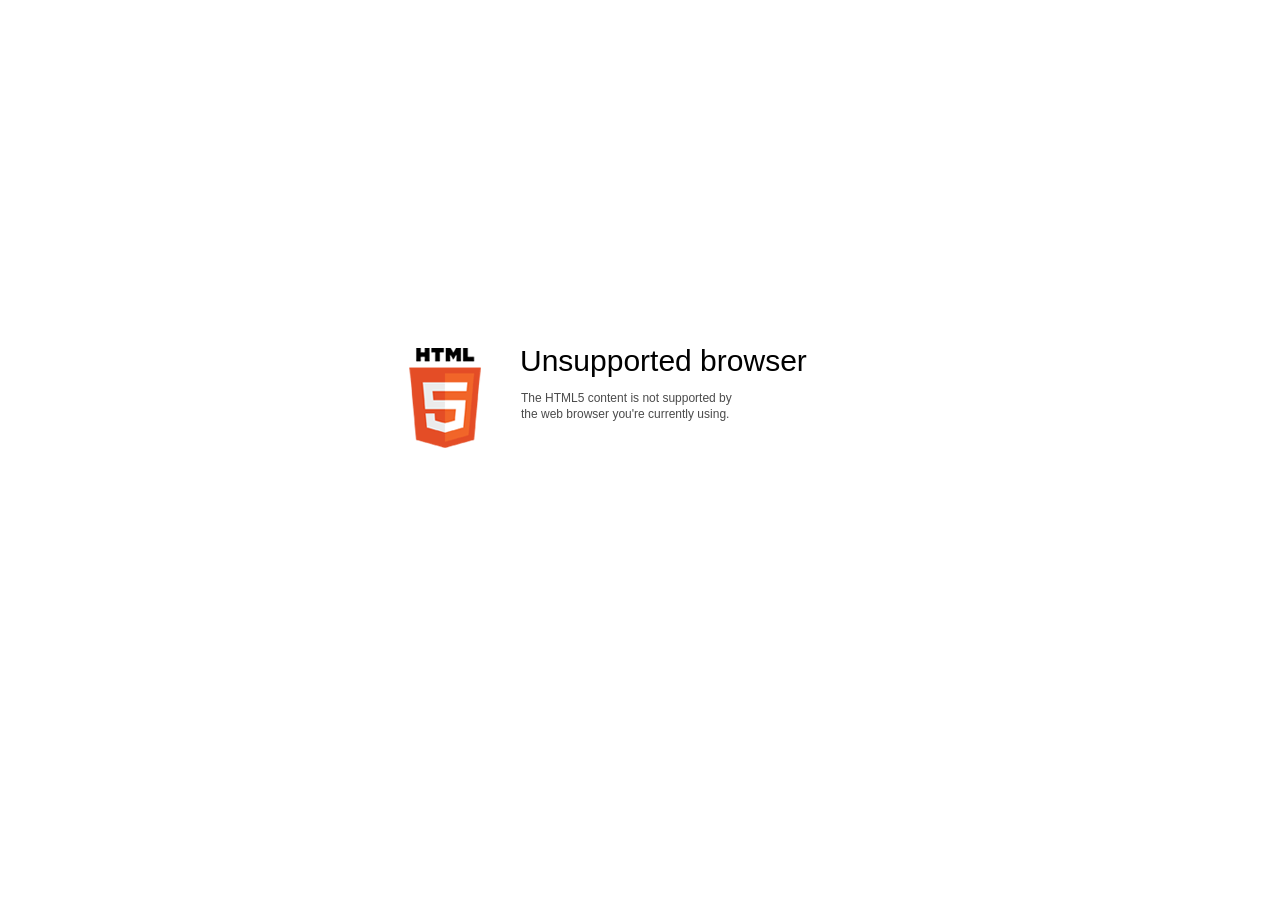
<file: static/portfolioWeb/data/html5-unsupported.html>
﻿<html>
<head>
    <meta http-equiv="Content-Type" content="text/html;charset=utf-8"/>
    <meta name="viewport" content="width=device-width,initial-scale=1,maximum-scale=1">
    <meta name="format-detection" content="telephone=no">
    <meta name="apple-mobile-web-app-capable" content="yes">
    <meta name="apple-mobile-web-app-status-bar-style" content="black">
    <meta http-equiv="X-UA-Compatible" content="IE=edge">
    <meta name="msapplication-tap-highlight" content="no" />
    <title>Update your Web browser</title>
    <style>
        body {
            background: #fff;
        }

        .container {
            background: url(html5.png) no-repeat;
            position: absolute;
            width: 405px;
            height: 100px;

            top: 50%;
            margin-top: -102px;
            left: 50%;
            margin-left: -231px;
        }

        .title {
            left: 111px;
            width: 290px;
            height: 20px;
            font-family: Arial;
            font-size: 30px;
            color: #000;
            position: absolute;
            line-height: 28px;
            top: -1px;
        }
        
        .message {
            font-family: Arial;
            font-size: 12px;
            color: #4b4b4b;
            line-height: 16px;
            padding-top: 15px;
            padding-left: 1px;
        }
    </style>
</head>
<body>
<div class="container" id="container">
    <div class="title">Unsupported browser
        <div class="message">The HTML5 content is not supported by<br>the web browser you're currently using.</div>
    </div>
</div>
</div>
</body>
</html>
</file>
